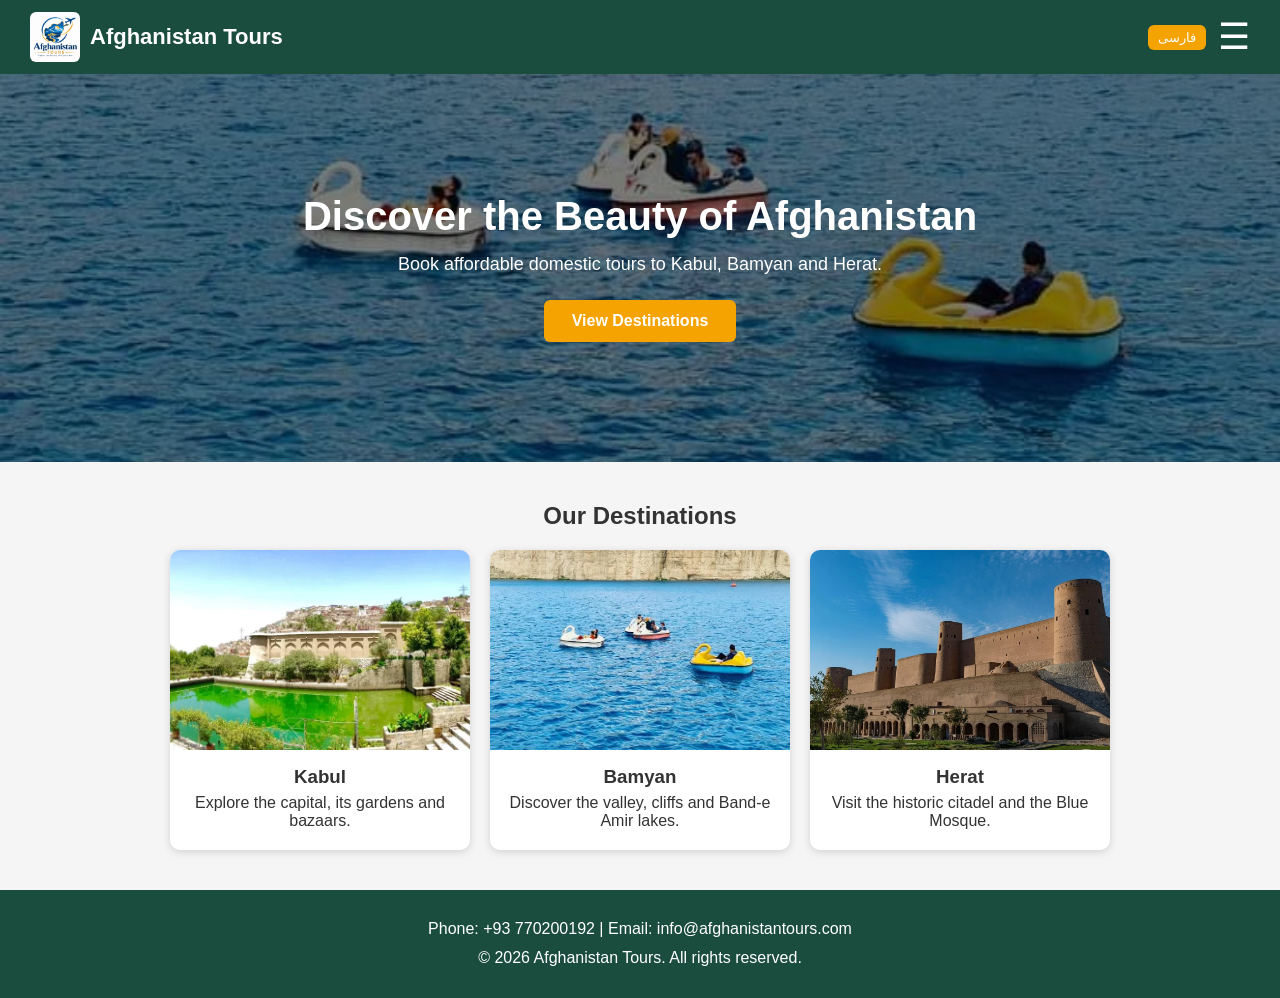
<file: index.html>
<!DOCTYPE html>
<html lang="en">
<head>
  <meta charset="UTF-8">
  <meta name="viewport" content="width=device-width, initial-scale=1.0">
  <title>Home - Afghanistan Tours</title>
  <link rel="stylesheet" href="style.css">
</head>
<body>

  <header>
    <a href="index.html" class="logo">
      <img src="images/logo.png" alt="Afghanistan Tours logo">
      <span data-i18n="site_name">Afghanistan Tours</span>
    </a>

    <button class="lang-btn" id="langBtn">فارسی</button>

    <button class="menu-btn" id="menuBtn" aria-label="Open menu">☰</button>

    <nav id="mainNav">
      <a href="index.html" class="active" data-i18n="nav_home">Home</a>
      <a href="destinations.html" data-i18n="nav_destinations">Destinations</a>
      <a href="tours.html" data-i18n="nav_tours">Tours</a>
      <a href="about.html" data-i18n="nav_about">About</a>
      <a href="contact.html" data-i18n="nav_contact">Contact</a>
    </nav>
  </header>

  <section class="hero">
    <h2 data-i18n="hero_title">Discover the Beauty of Afghanistan</h2>
    <p data-i18n="hero_text">Book affordable domestic tours to Kabul, Bamyan and Herat.</p>
    <a href="destinations.html" class="btn" data-i18n="hero_btn">View Destinations</a>
  </section>

  <section id="destinations">
    <h2 data-i18n="destinations_title">Our Destinations</h2>

    <div class="cards">
      <div class="card">
        <img src="images/kabul.jpg" alt="Kabul city">
        <h3 data-i18n="kabul_name">Kabul</h3>
        <p data-i18n="kabul_text">Explore the capital, its gardens and bazaars.</p>
      </div>

      <div class="card">
        <img src="images/bamyan.jpg" alt="Bamyan valley">
        <h3 data-i18n="bamyan_name">Bamyan</h3>
        <p data-i18n="bamyan_text">Discover the valley, cliffs and Band-e Amir lakes.</p>
      </div>

      <div class="card">
        <img src="images/herat.jpg" alt="Herat citadel">
        <h3 data-i18n="herat_name">Herat</h3>
        <p data-i18n="herat_text">Visit the historic citadel and the Blue Mosque.</p>
      </div>
    </div>
  </section>

  <footer>
    <p data-i18n="footer_contact">Phone: +93 770200192 | Email: info@afghanistantours.com</p>
    <p data-i18n="footer_rights">© 2026 Afghanistan Tours. All rights reserved.</p>
  </footer>

  <script src="script.js"></script>
</body>
</html>
</file>
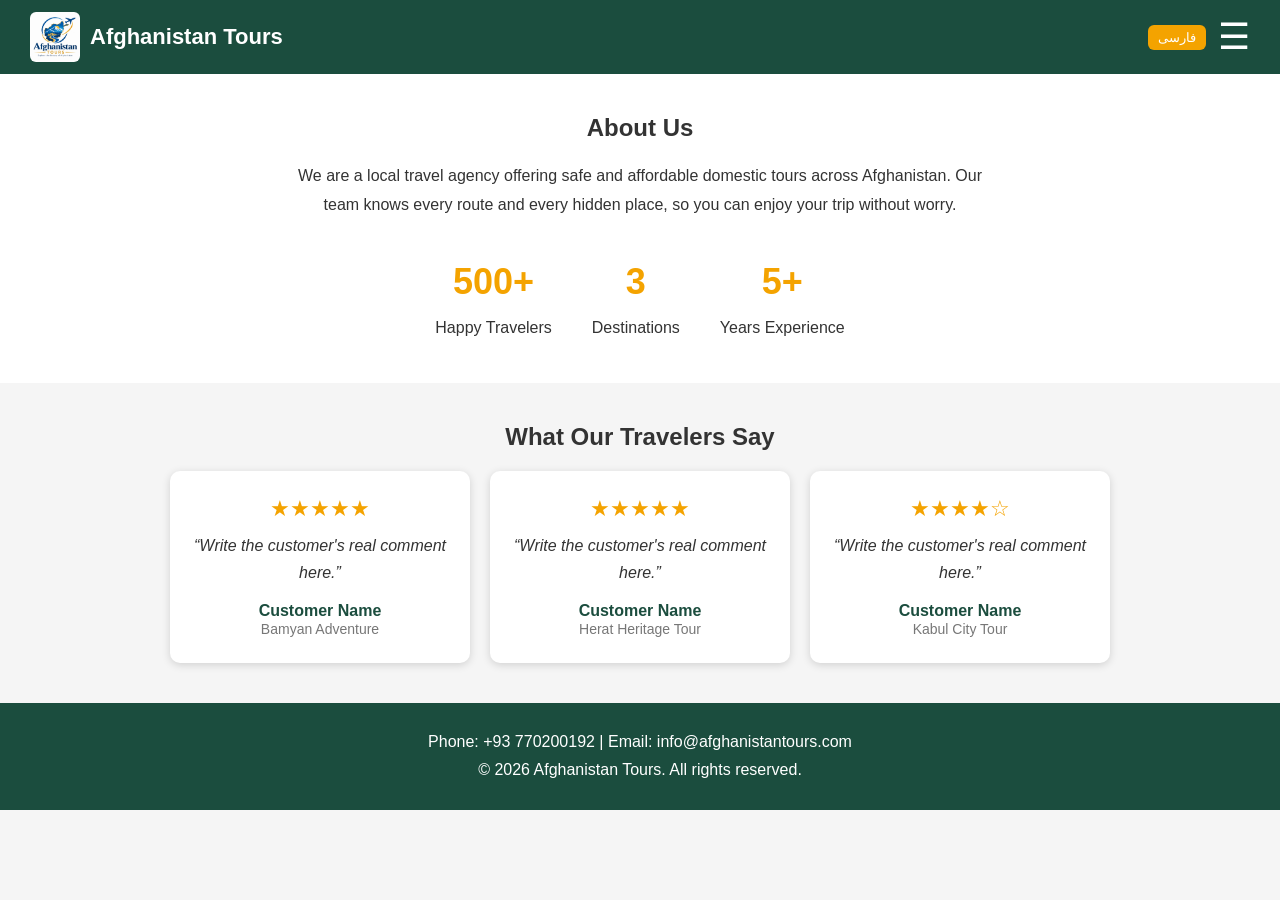
<file: about.html>
<!DOCTYPE html>
<html lang="en">
<head>
  <meta charset="UTF-8">
  <meta name="viewport" content="width=device-width, initial-scale=1.0">
  <title>About - Afghanistan Tours</title>
  <link rel="stylesheet" href="style.css">
</head>
<body>

  <header>
    <a href="index.html" class="logo">
      <img src="images/logo.png" alt="Afghanistan Tours logo">
      <span data-i18n="site_name">Afghanistan Tours</span>
    </a>

    <button class="lang-btn" id="langBtn">فارسی</button>

    <button class="menu-btn" id="menuBtn" aria-label="Open menu">☰</button>

    <nav id="mainNav">
      <a href="index.html" data-i18n="nav_home">Home</a>
      <a href="destinations.html" data-i18n="nav_destinations">Destinations</a>
      <a href="tours.html" data-i18n="nav_tours">Tours</a>
      <a href="about.html" class="active" data-i18n="nav_about">About</a>
      <a href="contact.html" data-i18n="nav_contact">Contact</a>
    </nav>
  </header>

  <section id="about">
    <h2 data-i18n="about_title">About Us</h2>

    <div class="about-content">
      <p data-i18n="about_text">
        We are a local travel agency offering safe and affordable domestic tours across Afghanistan. Our team knows every route and every hidden place, so you can enjoy your trip without worry.
      </p>

      <div class="about-stats">
        <div>
          <h3>500+</h3>
          <p data-i18n="stat_travelers">Happy Travelers</p>
        </div>
        <div>
          <h3>3</h3>
          <p data-i18n="stat_destinations">Destinations</p>
        </div>
        <div>
          <h3>5+</h3>
          <p data-i18n="stat_years">Years Experience</p>
        </div>
      </div>
    </div>
  </section>

  <section id="testimonials">
    <h2 data-i18n="testimonials_title">What Our Travelers Say</h2>

    <div class="testimonials-grid">
      <div class="testimonial">
        <p class="stars">★★★★★</p>
        <p class="text" data-i18n="testimonial_text">“Write the customer's real comment here.”</p>
        <h4 data-i18n="customer_name">Customer Name</h4>
        <span data-i18n="tour2_name">Bamyan Adventure</span>
      </div>

      <div class="testimonial">
        <p class="stars">★★★★★</p>
        <p class="text" data-i18n="testimonial_text">“Write the customer's real comment here.”</p>
        <h4 data-i18n="customer_name">Customer Name</h4>
        <span data-i18n="tour3_name">Herat Heritage Tour</span>
      </div>

      <div class="testimonial">
        <p class="stars">★★★★☆</p>
        <p class="text" data-i18n="testimonial_text">“Write the customer's real comment here.”</p>
        <h4 data-i18n="customer_name">Customer Name</h4>
        <span data-i18n="tour1_name">Kabul City Tour</span>
      </div>
    </div>
  </section>

  <footer>
    <p data-i18n="footer_contact">Phone: +93 770200192 | Email: info@afghanistantours.com</p>
    <p data-i18n="footer_rights">© 2026 Afghanistan Tours. All rights reserved.</p>
  </footer>

  <script src="script.js"></script>
</body>
</html>
</file>
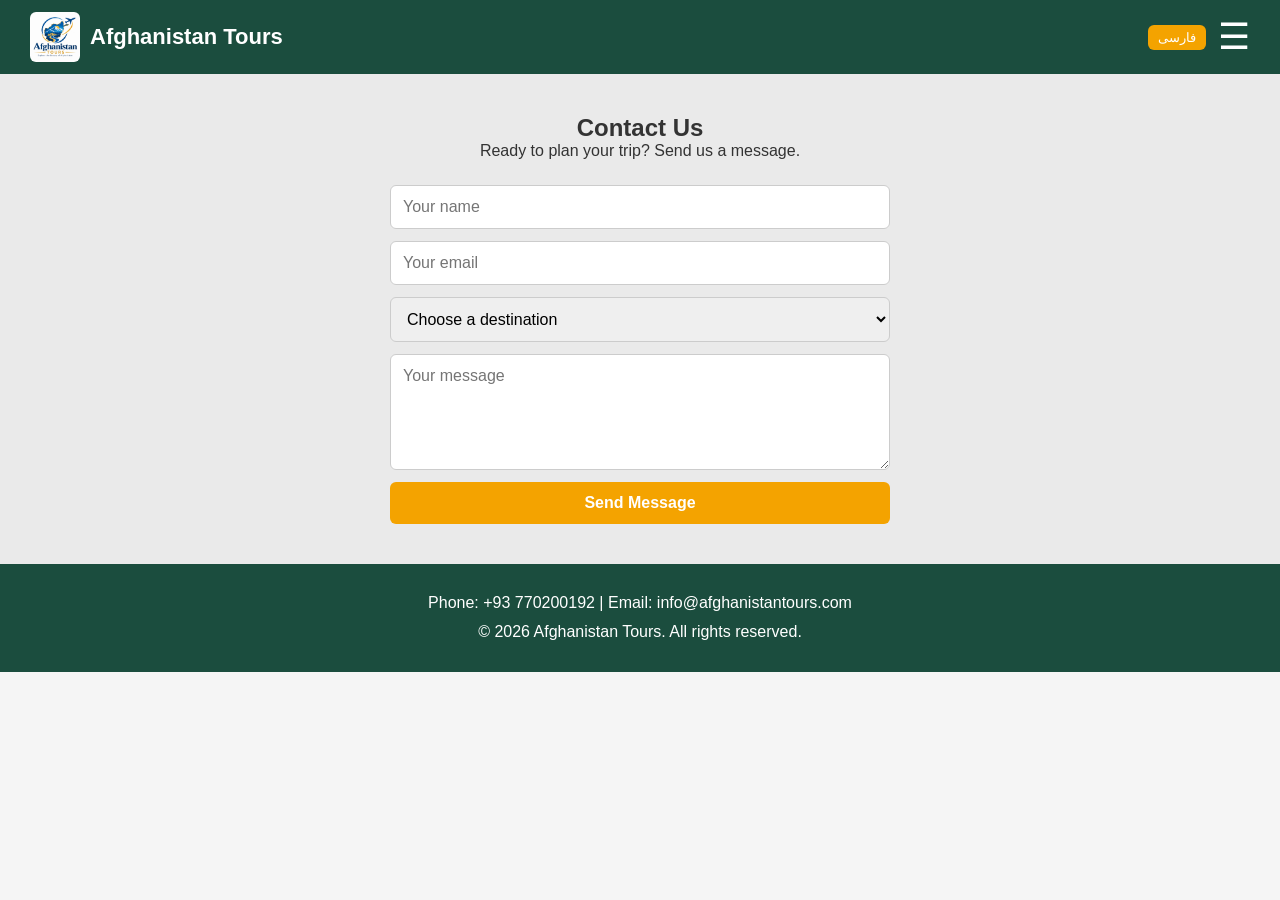
<file: contact.html>
<!DOCTYPE html>
<html lang="en">
<head>
  <meta charset="UTF-8">
  <meta name="viewport" content="width=device-width, initial-scale=1.0">
  <title>Contact - Afghanistan Tours</title>
  <link rel="stylesheet" href="style.css">
</head>
<body>

  <header>
    <a href="index.html" class="logo">
      <img src="images/logo.png" alt="Afghanistan Tours logo">
      <span data-i18n="site_name">Afghanistan Tours</span>
    </a>

    <button class="lang-btn" id="langBtn">فارسی</button>

    <button class="menu-btn" id="menuBtn" aria-label="Open menu">☰</button>

    <nav id="mainNav">
      <a href="index.html" data-i18n="nav_home">Home</a>
      <a href="destinations.html" data-i18n="nav_destinations">Destinations</a>
      <a href="tours.html" data-i18n="nav_tours">Tours</a>
      <a href="about.html" data-i18n="nav_about">About</a>
      <a href="contact.html" class="active" data-i18n="nav_contact">Contact</a>
    </nav>
  </header>

  <section id="contact">
    <h2 data-i18n="contact_title">Contact Us</h2>
    <p data-i18n="contact_text">Ready to plan your trip? Send us a message.</p>

    <form class="contact-form">
      <input type="text" data-i18n-placeholder="form_name" placeholder="Your name">
      <input type="email" data-i18n-placeholder="form_email" placeholder="Your email">
      <select>
        <option data-i18n="form_choose">Choose a destination</option>
        <option data-i18n="kabul_name">Kabul</option>
        <option data-i18n="bamyan_name">Bamyan</option>
        <option data-i18n="herat_name">Herat</option>
      </select>
      <textarea rows="5" data-i18n-placeholder="form_message" placeholder="Your message"></textarea>
      <button type="submit" class="btn" data-i18n="form_send">Send Message</button>
    </form>
  </section>

  <footer>
    <p data-i18n="footer_contact">Phone: +93 770200192 | Email: info@afghanistantours.com</p>
    <p data-i18n="footer_rights">© 2026 Afghanistan Tours. All rights reserved.</p>
  </footer>

  <script src="script.js"></script>
</body>
</html>
</file>
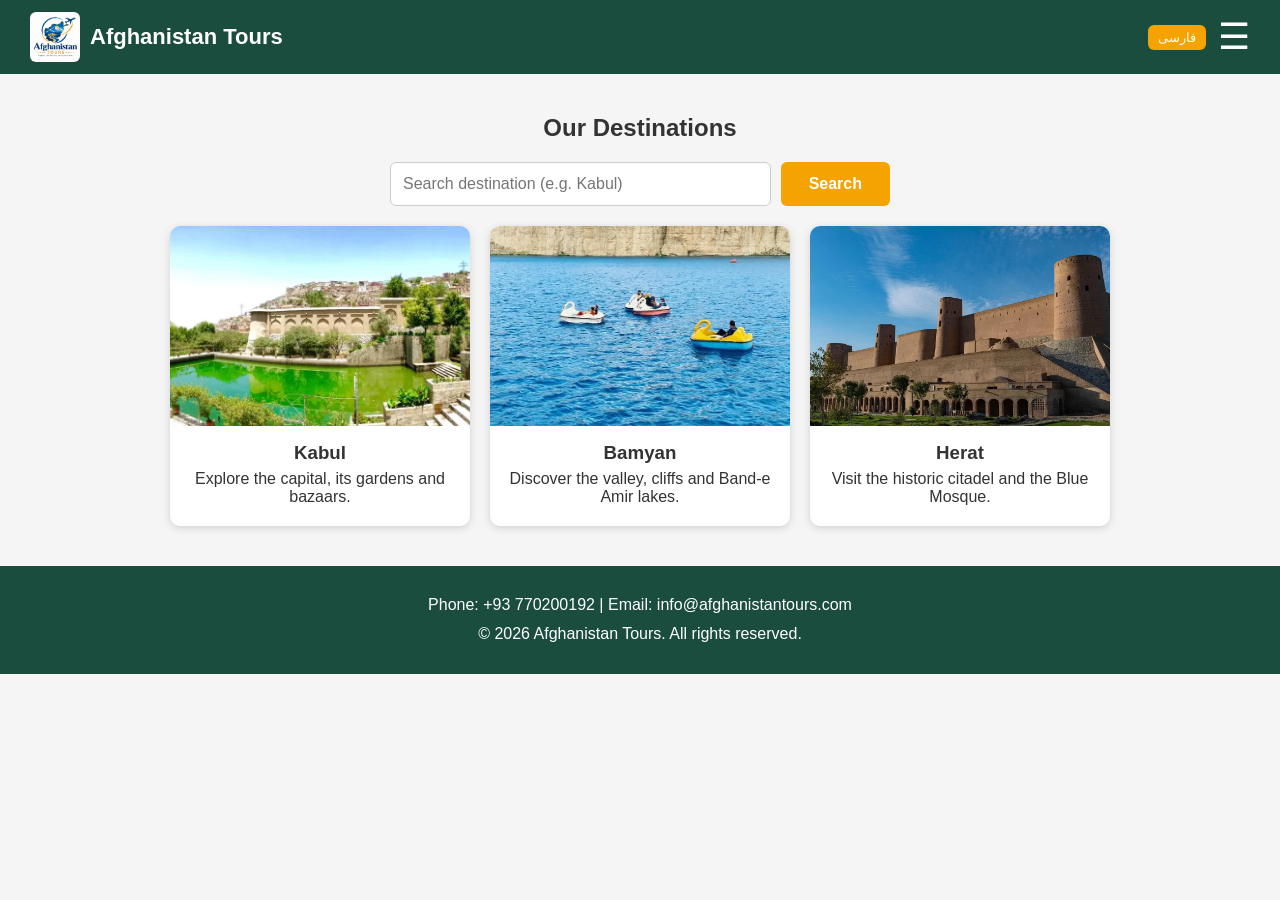
<file: destinations.html>
<!DOCTYPE html>
<html lang="en">
<head>
  <meta charset="UTF-8">
  <meta name="viewport" content="width=device-width, initial-scale=1.0">
  <title>Destinations - Afghanistan Tours</title>
  <link rel="stylesheet" href="style.css">
</head>
<body>

  <header>
    <a href="index.html" class="logo">
      <img src="images/logo.png" alt="Afghanistan Tours logo">
      <span data-i18n="site_name">Afghanistan Tours</span>
    </a>

    <button class="lang-btn" id="langBtn">فارسی</button>

    <button class="menu-btn" id="menuBtn" aria-label="Open menu">☰</button>

    <nav id="mainNav">
      <a href="index.html" data-i18n="nav_home">Home</a>
      <a href="destinations.html" class="active" data-i18n="nav_destinations">Destinations</a>
      <a href="tours.html" data-i18n="nav_tours">Tours</a>
      <a href="about.html" data-i18n="nav_about">About</a>
      <a href="contact.html" data-i18n="nav_contact">Contact</a>
    </nav>
  </header>

  <section id="destinations">
    <h2 data-i18n="destinations_title">Our Destinations</h2>

    <div class="search-box">
      <input type="text" id="searchInput" data-i18n-placeholder="search_placeholder" placeholder="Search destination (e.g. Kabul)">
      <button id="searchBtn" class="btn" data-i18n="search_btn">Search</button>
    </div>

    <div class="cards">
      <div class="card">
        <img src="images/kabul.jpg" alt="Kabul city">
        <h3 data-i18n="kabul_name">Kabul</h3>
        <p data-i18n="kabul_text">Explore the capital, its gardens and bazaars.</p>
      </div>

      <div class="card">
        <img src="images/bamyan.jpg" alt="Bamyan valley">
        <h3 data-i18n="bamyan_name">Bamyan</h3>
        <p data-i18n="bamyan_text">Discover the valley, cliffs and Band-e Amir lakes.</p>
      </div>

      <div class="card">
        <img src="images/herat.jpg" alt="Herat citadel">
        <h3 data-i18n="herat_name">Herat</h3>
        <p data-i18n="herat_text">Visit the historic citadel and the Blue Mosque.</p>
      </div>
    </div>
  </section>

  <footer>
    <p data-i18n="footer_contact">Phone: +93 700 000 000 | Email: info@afghanistantours.com</p>
    <p data-i18n="footer_rights">© 2026 Afghanistan Tours. All rights reserved.</p>
  </footer>

  <script src="script.js"></script>
</body>
</html>
</file>
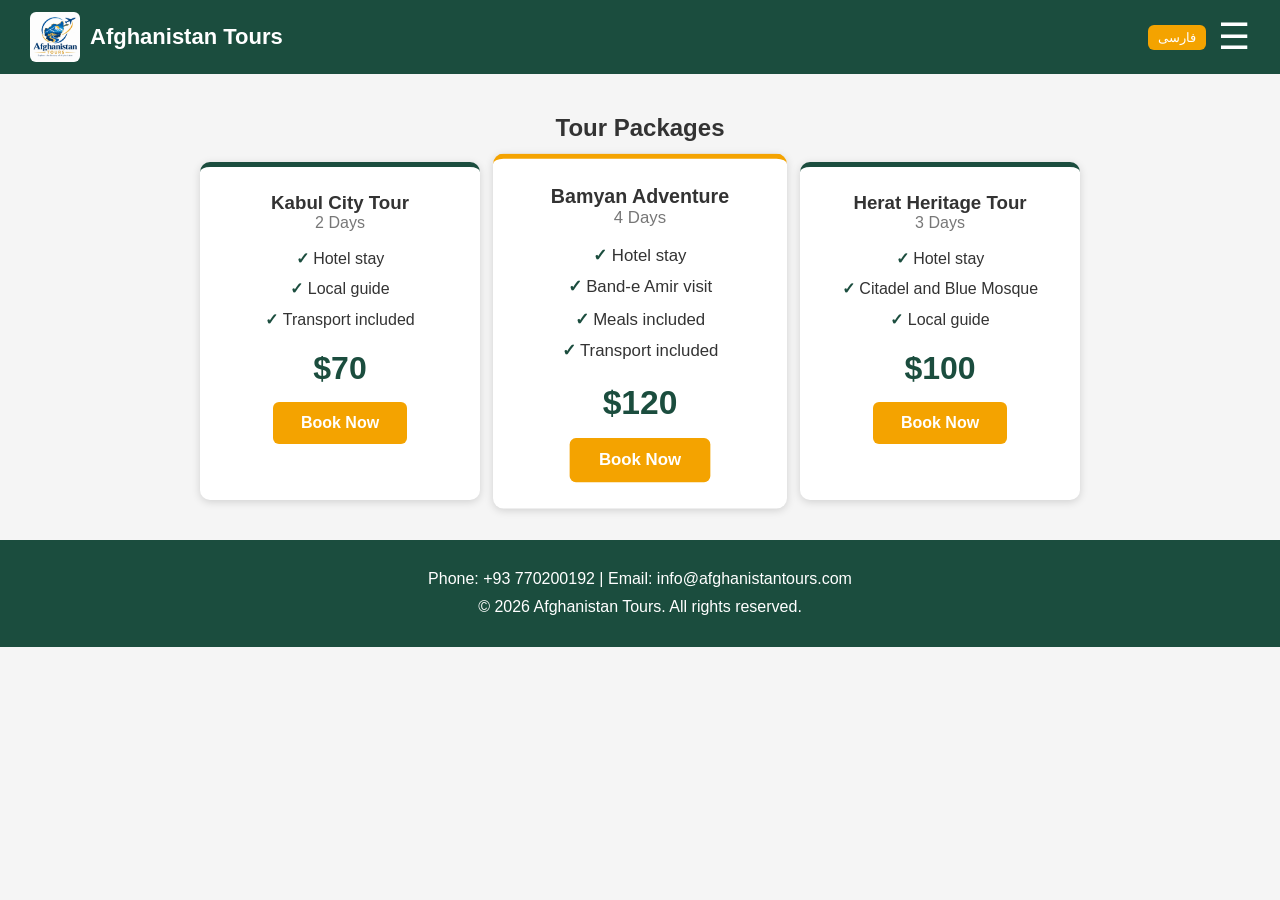
<file: tours.html>
<!DOCTYPE html>
<html lang="en">
<head>
  <meta charset="UTF-8">
  <meta name="viewport" content="width=device-width, initial-scale=1.0">
  <title>Tours - Afghanistan Tours</title>
  <link rel="stylesheet" href="style.css">
</head>
<body>

  <header>
    <a href="index.html" class="logo">
      <img src="images/logo.png" alt="Afghanistan Tours logo">
      <span data-i18n="site_name">Afghanistan Tours</span>
    </a>

    <button class="lang-btn" id="langBtn">فارسی</button>

    <button class="menu-btn" id="menuBtn" aria-label="Open menu">☰</button>

    <nav id="mainNav">
      <a href="index.html" data-i18n="nav_home">Home</a>
      <a href="destinations.html" data-i18n="nav_destinations">Destinations</a>
      <a href="tours.html" class="active" data-i18n="nav_tours">Tours</a>
      <a href="about.html" data-i18n="nav_about">About</a>
      <a href="contact.html" data-i18n="nav_contact">Contact</a>
    </nav>
  </header>

  <section id="tours">
    <h2 data-i18n="tours_title">Tour Packages</h2>

    <div class="tours-grid">
      <div class="tour">
        <h3 data-i18n="tour1_name">Kabul City Tour</h3>
        <p class="duration" data-i18n="tour1_duration">2 Days</p>
        <ul>
          <li data-i18n="tour_hotel">Hotel stay</li>
          <li data-i18n="tour_guide">Local guide</li>
          <li data-i18n="tour_transport">Transport included</li>
        </ul>
        <p class="price">$70</p>
        <a href="contact.html" class="btn" data-i18n="book_btn">Book Now</a>
      </div>

      <div class="tour featured">
        <h3 data-i18n="tour2_name">Bamyan Adventure</h3>
        <p class="duration" data-i18n="tour2_duration">4 Days</p>
        <ul>
          <li data-i18n="tour_hotel">Hotel stay</li>
          <li data-i18n="tour_bande">Band-e Amir visit</li>
          <li data-i18n="tour_meals">Meals included</li>
          <li data-i18n="tour_transport">Transport included</li>
        </ul>
        <p class="price">$120</p>
        <a href="contact.html" class="btn" data-i18n="book_btn">Book Now</a>
      </div>

      <div class="tour">
        <h3 data-i18n="tour3_name">Herat Heritage Tour</h3>
        <p class="duration" data-i18n="tour3_duration">3 Days</p>
        <ul>
          <li data-i18n="tour_hotel">Hotel stay</li>
          <li data-i18n="tour_citadel">Citadel and Blue Mosque</li>
          <li data-i18n="tour_guide">Local guide</li>
        </ul>
        <p class="price">$100</p>
        <a href="contact.html" class="btn" data-i18n="book_btn">Book Now</a>
      </div>
    </div>
  </section>

  <footer>
    <p data-i18n="footer_contact">Phone: +93 770200192 | Email: info@afghanistantours.com</p>
    <p data-i18n="footer_rights">© 2026 Afghanistan Tours. All rights reserved.</p>
  </footer>

  <script src="script.js"></script>
</body>
</html>
</file>
<file: style.css>
* {
  margin: 0;
  padding: 0;
  box-sizing: border-box;
}

body {
  font-family: Arial, sans-serif;
  background: #f5f5f5;
  color: #333;
}

header {
  background: #1b4d3e;
  padding: 12px 30px;
  display: flex;
  justify-content: space-between;
  align-items: center;
  position: sticky;
  top: 0;
  z-index: 100;
}

.logo {
  display: flex;
  align-items: center;
  gap: 10px;
  color: white;
  text-decoration: none;
  font-size: 22px;
  font-weight: bold;
}
.logo img{
  height: 50px;
  width: auto;
  border-radius: 6px;
}

.menu-btn{
  background:none;
  border: none;
  color: white;
  font-size: 36px;
  cursor: pointer;
}

nav {
  display: none;
  position: absolute;
  top: 100%;
  right: 0;
  width: 220px;
  background: #1b4d3e;
  flex-direction: column;
  box-shadow: 0 6px 12px rgba(0, 0, 0, 0.25);
}

nav.open {
  display: flex;
}

nav a {
  color: white;
  text-decoration: none;
  padding-bottom: 14px 20px;
  border-bottom: 1px solid rgba(255, 255, 255, 0.15);
}
nav a:hover {
  border-bottom: #f4a300;
}

nav a:hover,
nav a.active {
  background: #f4a300;
}

section {
  padding: 40px 20px;
  text-align: center;
}

.cards {
  display: flex;
  flex-wrap: wrap;
  gap: 20px;
  justify-content: center;
  margin-top: 20px;
}

.card {
  background: white;
  width: 300px;
  border-radius: 10px;
  overflow: hidden;
  box-shadow: 0 2px 8px rgba(0, 0, 0, 0.15);
}

.card img {
  width: 100%;
  height: 200px;
  object-fit: cover;
}

.card h3 {
  margin: 12px 0 6px;
}

.card p {
  padding: 0 15px 20px;
}

.hero {
  background: linear-gradient(rgba(0, 0, 0, 0.5), rgba(0, 0, 0, 0.5)),
              url("images/hero.jpg");
  background-size: cover;
  background-position: center;
  color: white;
  padding: 120px 20px;
  text-align: center;
}

.hero h2 {
  font-size: 40px;
  margin-bottom: 15px;
}

.hero p {
  font-size: 18px;
  margin-bottom: 25px;
}

.btn {
  display: inline-block;
  background: #f4a300;
  color: white;
  padding: 12px 28px;
  border-radius: 6px;
  text-decoration: none;
  font-weight: bold;
}

.btn:hover {
  background: #d98f00;
}

#contact {
  background: #eaeaea;;
}

.contact-form {
  max-width: 500px;
  margin: 25px auto 0;
  display: flex;
  flex-direction: column;
  gap: 12px;
}

.contact-form input,
.contact-form select,
.contact-form textarea {
  padding: 12px;
  border: 1px solid #ccc;
  border-radius: 6px;
  font-size: 16px;
  font-family: inherit;
}

.contact-form button {
  border: none;
  cursor: pointer;
  font-size: 16px;
}

footer {
  background: #1b4d3e;
  color: white;
  text-align: center;
  padding: 25px 20px;
  line-height: 1.8;
}

.tours-grid {
  display: flex;
  flex-wrap: wrap;
  gap: 20px;
  justify-content: center;
  margin-top: 20px;
}

.tour {
  background: white;
  width: 280px;
  padding: 25px 20px;
  border-radius: 10px;
  box-shadow: 0 2px 8px rgba(0, 0, 0, 0.15);
  border-top: 5px solid #1b4d3e;
}

.tour.featured {
  border-top-color: #f4a300;
  transform: scale(1.05);
}

.tour .duration {
  color: #777;
  margin-bottom: 12px;
}

.tour ul {
  list-style: none;
  margin-bottom: 15px;
  line-height: 1.9;
}

.tour ul li::before {
  content: "✓ ";
  color: #1b4d3e;
  font-weight: bold;
}

.tour .price {
  font-size: 32px;
  font-weight: bold;
  color: #1b4d3e;
  margin-bottom: 15px;
}

#about {
  background: white;
}

.about-content {
  max-width: 700px;
  margin: 20px auto 0;
  line-height: 1.8;
}

.about-stats {
  display: flex;
  flex-wrap: wrap;
  justify-content: center;
  gap: 40px;
  margin-top: 30px;
}

.about-stats h3 {
  font-size: 36px;
  color: #f4a300;
}

.testimonials-grid {
  display: flex;
  flex-wrap: wrap;
  gap: 20px;
  justify-content: center;
  margin-top: 20px;
}

.testimonial {
  background: white;
  width: 300px;
  padding: 25px 20px;
  border-radius: 10px;
  box-shadow: 0 2px 8px rgba(0, 0, 0, 0.15);
}

.testimonial .stars {
  color: #f4a300;
  font-size: 22px;
  margin-bottom: 10px;
}

.testimonial .text {
  font-style: italic;
  line-height: 1.7;
  margin-bottom: 15px;
}

.testimonial h4 {
  color: #1b4d3e;
}

.testimonial span {
  color: #777;
  font-size: 14px;
}

nav a.active {
  background: #f4a300;
}


.search-box {
  display: flex;
  justify-content: center;
  gap: 10px;
  margin: 20px auto;
  max-width: 500px;
}

.search-box input {
  flex: 1;
  padding: 12px;
  border: 1px solid #ccc;
  border-radius: 6px;
  font-size: 16px;
}

.search-box button {
  border: none;
  cursor: pointer;
  font-size: 16px;
}


.lang-btn {
  background: #f4a300;
  color: white;
  border: none;
  padding: 5px 10px;
  border-radius: 6px;
  font-size: 13px;
  cursor: pointer;
  margin-inline-start: auto;
  margin-inline-end: 12px;
}

html[dir="rtl"] body {
  font-family: Tahoma, Arial, sans-serif;
}

html[dir="rtl"] nav {
  right: auto;
  left: 0;
}


/* Images never overflow their box */
img {
  max-width: 100%;
}

/* Tablets and phones */
@media (max-width: 768px) {

  header {
    padding: 10px 15px;
  }

  .logo {
    font-size: 18px;
    gap: 8px;
  }

  .logo img {
    height: 40px;
  }

  .lang-btn {
    padding: 6px 10px;
    font-size: 14px;
  }

  nav {
    width: 100%;
  }

  .hero {
    padding: 70px 20px;
  }

  .hero h2 {
    font-size: 28px;
  }

  .hero p {
    font-size: 16px;
  }

  section {
    padding: 30px 15px;
  }

  .card,
  .tour,
  .testimonial {
    width: 100%;
    max-width: 350px;
  }

  .tour.featured {
    transform: none;
  }

  .about-stats {
    gap: 25px;
  }

  footer {
    font-size: 14px;
  }
}

/* Small phones */
@media (max-width: 480px) {

  .logo span {
    font-size: 15px;
  }

  .hero h2 {
    font-size: 24px;
  }

  .search-box {
    flex-direction: column;
  }

  .about-stats {
    flex-direction: column;
    gap: 15px;
  }
}
</file>
